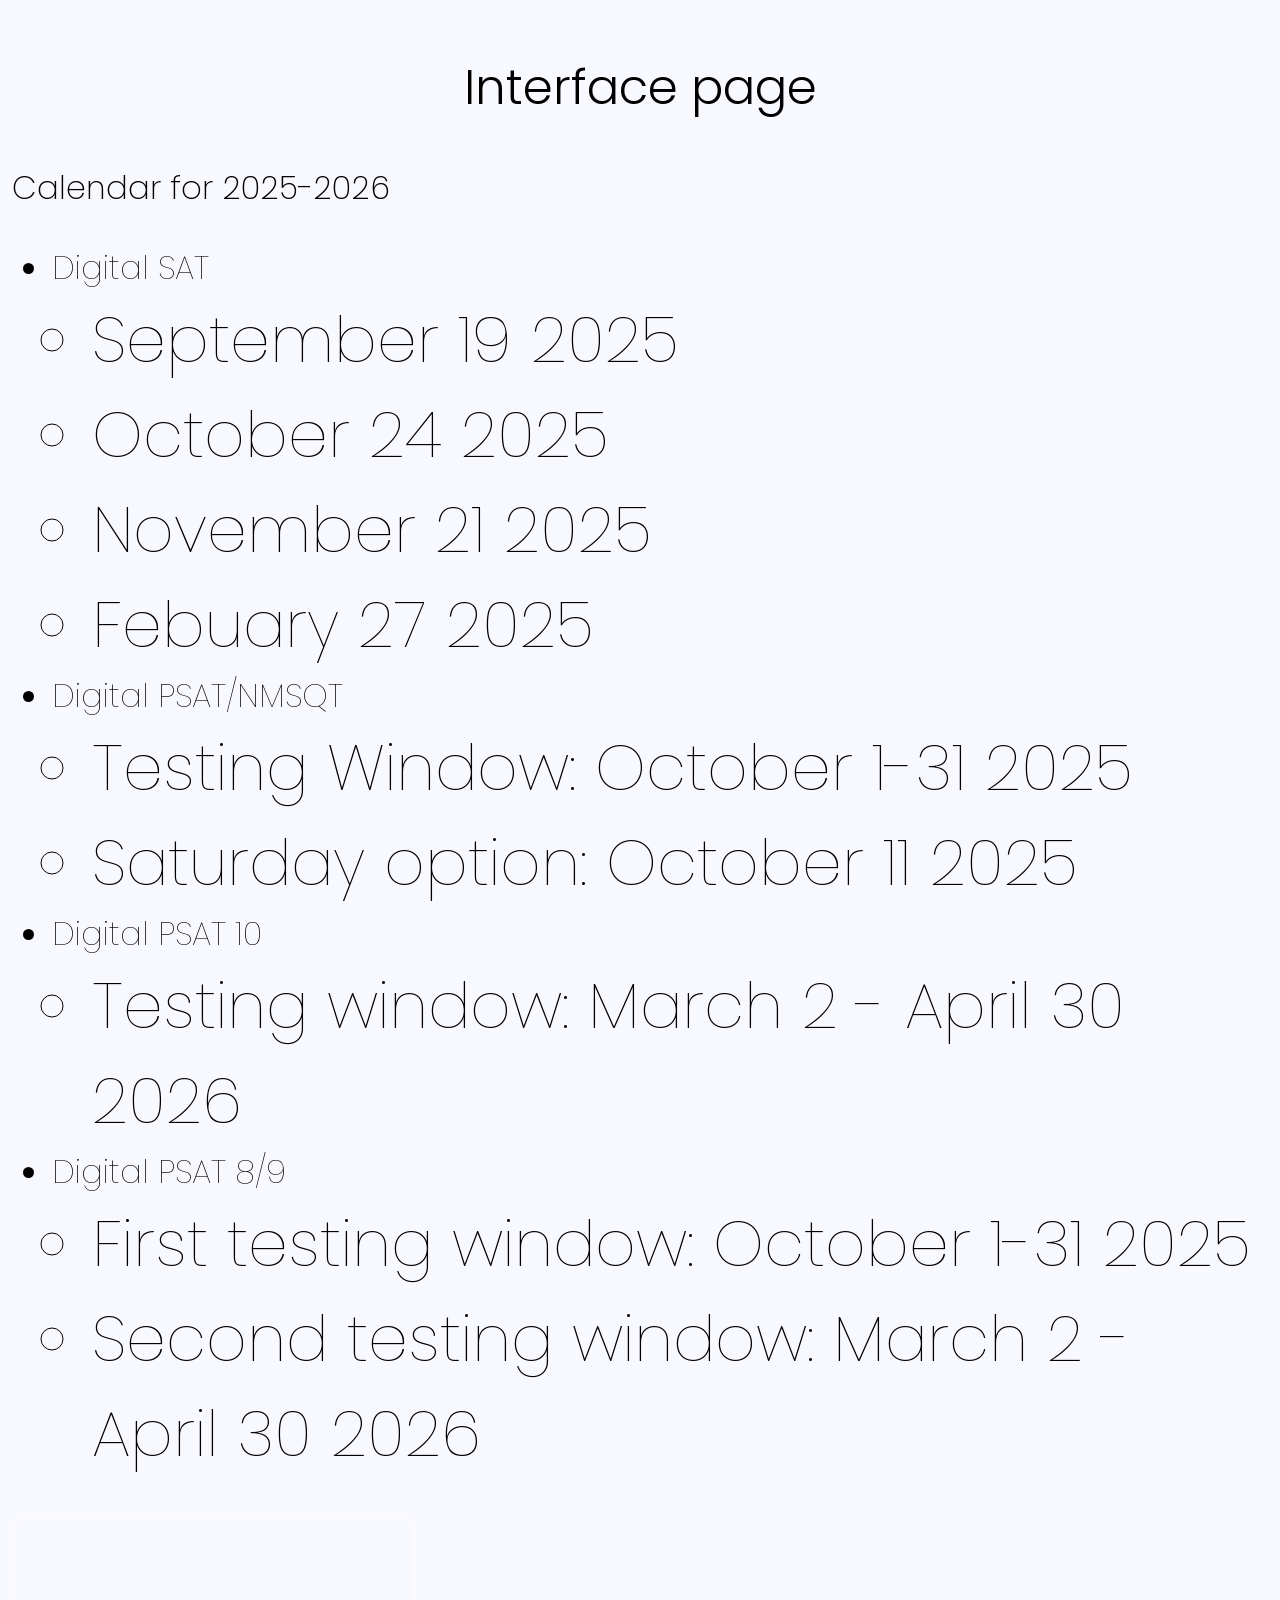
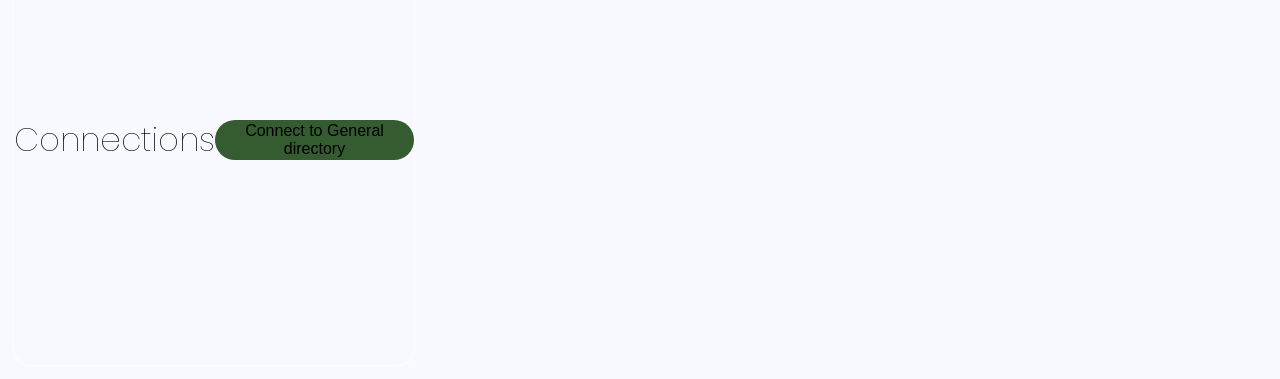
<file: web-app/User-interface.html>
<!DOCTYPE html>
<html lang="en">
<head>
    <meta charset="UTF-8">
    <meta name="viewport" content="width=device-width, initial-scale=1.0">
    <title>Interface for Almaconnect</title>
    <link rel="stylesheet" href="Interface.css"
</head>
<body>
    <h2>Interface page</h2>
    <h3>Calendar for 2025-2026</h3>
    <ul>
        <li>Digital SAT
            <ul>
                <li>September 19 2025</li>
                <li>October 24 2025</li>
                <li>November 21 2025</li>
                <li>Febuary 27 2025</li>
            </ul>
        </li>
        <li> Digital PSAT/NMSQT
            <ul>
                <li>Testing Window: October 1-31 2025</li>
                <li>Saturday option: October 11 2025</li>
            </ul>
        </li>
        <li>Digital PSAT 10
            <ul>
                <li>Testing window: March 2 - April 30 2026</li>
            </ul>
        </li>
        <li>Digital PSAT 8/9
            <ul>
                <li>First testing window: October 1-31 2025</li>
                <li>Second testing window: March 2 - April 30 2026</li>
            </ul>
        </li>
    </ul>
    <div class="button-box">
    <h4>Connections</h4>
    <button>Connect to General directory</button>
    </div>
</body>
</html>
</file>
<file: web-app/Interface.css>
@import url('https://fonts.googleapis.com/css2?family=Poppins:wght@100,200,300&display=swap');

body{
    margin-top: 0px;
    margin-bottom: 0px;
    margin-right: 0px;
    margin-left: 0px;
    padding-top: 12px;
    padding-bottom: 12px;
    padding-left: 12px;
    padding-right: 12px;
    font-family: 'Poppins', sans-serif;
    background-color: #F8F8FF;
}

h2{
    font-size: 3em;
    font-weight: 300;
    color: #000;
    text-align: center;
}

h3{
    font-size: 2em;
    font-weight: 200;
    color: #000;
    text-align: left;
}

ul{
    font-size: 2em;
    font-weight: 100;
    text-align: left;
}

.button-box{
    display: flex; 
    width: 400px; 
    height: 450px; 
    background: transparent;
    border: 2px solid rgba(255,255,255,.5);
    border-radius: 20px;
    justify-content: center; 
    align-items: center;
}

h4 {
    font-size: 2em;
    font-weight: 100;
    text-align: center;
    color: #000;
}
button{
    width: 100%;
    height: 40px; 
    background: #355c30; 
    border: none; 
    outline: none; 
    border-radius: 40px;
    cursor: pointer; 
    font-size: 1em; 
    color: #000; 
    font-weight: 200; 
}
</file>
